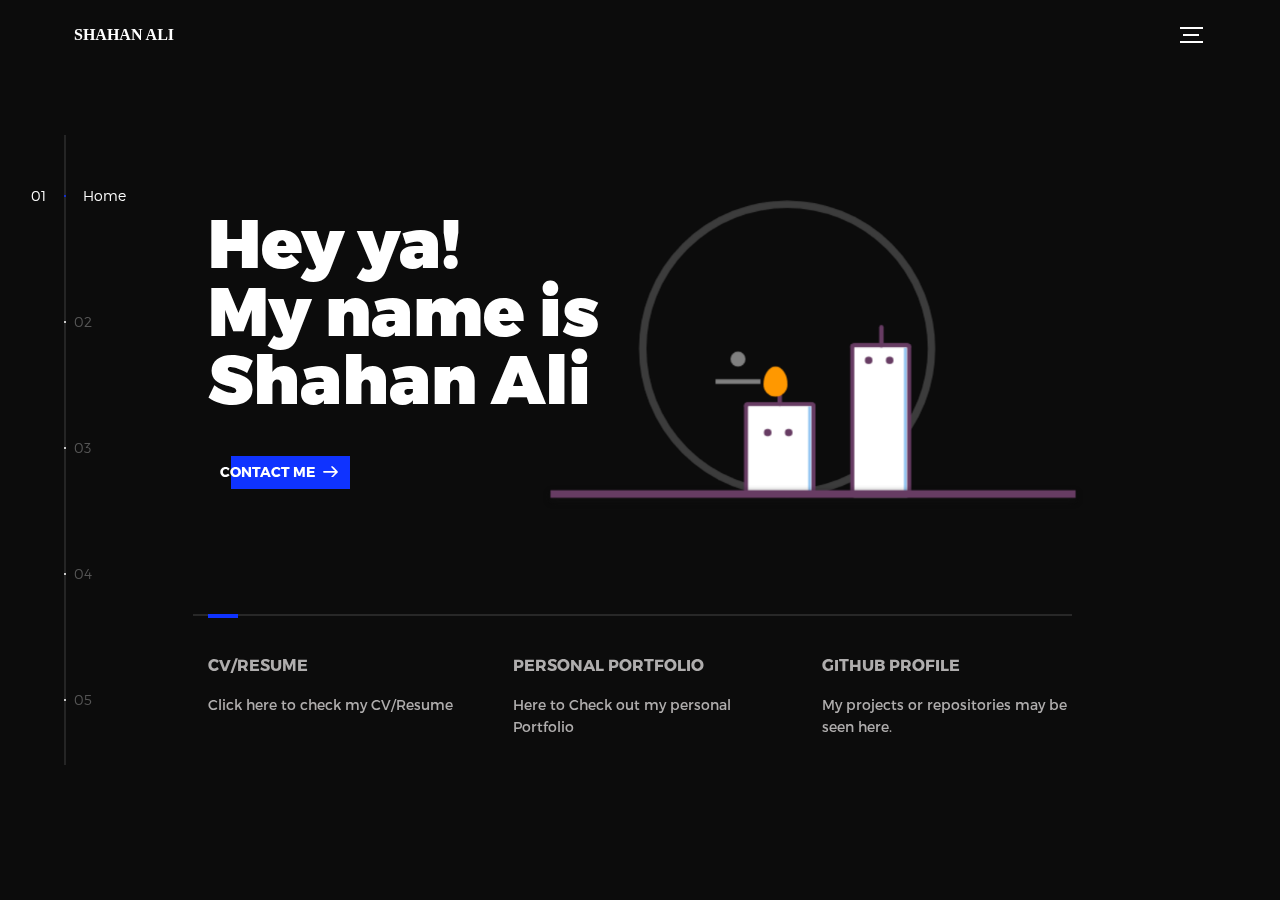
<file: TempBlackPort/index.html>
<!DOCTYPE html>
<html lang="en">
  <head>
    <title>Shahan Ali Portfolio</title>
    <meta charset="utf-8" />
    <meta name="viewport" content="width=device-width, initial-scale=1" />
    <meta http-equiv="X-UA-Compatible" content="IE=edge" />
    <meta name="description" content="HTML5 website template" />
    <meta name="keywords" content="global, template, html, sass, jquery" />
    <meta name="author" content="Bucky Maler" />
    <link rel="stylesheet" href="assets/css/main.css" />
  </head>

  <body>


    <script>
      function detectmobile() {

      var a = navigator.userAgent || navigator.vendor || window.opera;
      if (/(android|bb\d+|meego).+mobile|avantgo|bada\/|blackberry|blazer|compal|elaine|fennec|hiptop|iemobile|ip(hone|od)|iris|kindle|lge |maemo|midp|mmp|mobile.+firefox|netfront|opera m(ob|in)i|palm( os)?|phone|p(ixi|re)\/|plucker|pocket|psp|series(4|6)0|symbian|treo|up\.(browser|link)|vodafone|wap|windows ce|xda|xiino/i.test(a) || /1207|6310|6590|3gso|4thp|50[1-6]i|770s|802s|a wa|abac|ac(er|oo|s\-)|ai(ko|rn)|al(av|ca|co)|amoi|an(ex|ny|yw)|aptu|ar(ch|go)|as(te|us)|attw|au(di|\-m|r |s )|avan|be(ck|ll|nq)|bi(lb|rd)|bl(ac|az)|br(e|v)w|bumb|bw\-(n|u)|c55\/|capi|ccwa|cdm\-|cell|chtm|cldc|cmd\-|co(mp|nd)|craw|da(it|ll|ng)|dbte|dc\-s|devi|dica|dmob|do(c|p)o|ds(12|\-d)|el(49|ai)|em(l2|ul)|er(ic|k0)|esl8|ez([4-7]0|os|wa|ze)|fetc|fly(\-|_)|g1 u|g560|gene|gf\-5|g\-mo|go(\.w|od)|gr(ad|un)|haie|hcit|hd\-(m|p|t)|hei\-|hi(pt|ta)|hp( i|ip)|hs\-c|ht(c(\-| |_|a|g|p|s|t)|tp)|hu(aw|tc)|i\-(20|go|ma)|i230|iac( |\-|\/)|ibro|idea|ig01|ikom|im1k|inno|ipaq|iris|ja(t|v)a|jbro|jemu|jigs|kddi|keji|kgt( |\/)|klon|kpt |kwc\-|kyo(c|k)|le(no|xi)|lg( g|\/(k|l|u)|50|54|\-[a-w])|libw|lynx|m1\-w|m3ga|m50\/|ma(te|ui|xo)|mc(01|21|ca)|m\-cr|me(rc|ri)|mi(o8|oa|ts)|mmef|mo(01|02|bi|de|do|t(\-| |o|v)|zz)|mt(50|p1|v )|mwbp|mywa|n10[0-2]|n20[2-3]|n30(0|2)|n50(0|2|5)|n7(0(0|1)|10)|ne((c|m)\-|on|tf|wf|wg|wt)|nok(6|i)|nzph|o2im|op(ti|wv)|oran|owg1|p800|pan(a|d|t)|pdxg|pg(13|\-([1-8]|c))|phil|pire|pl(ay|uc)|pn\-2|po(ck|rt|se)|prox|psio|pt\-g|qa\-a|qc(07|12|21|32|60|\-[2-7]|i\-)|qtek|r380|r600|raks|rim9|ro(ve|zo)|s55\/|sa(ge|ma|mm|ms|ny|va)|sc(01|h\-|oo|p\-)|sdk\/|se(c(\-|0|1)|47|mc|nd|ri)|sgh\-|shar|sie(\-|m)|sk\-0|sl(45|id)|sm(al|ar|b3|it|t5)|so(ft|ny)|sp(01|h\-|v\-|v )|sy(01|mb)|t2(18|50)|t6(00|10|18)|ta(gt|lk)|tcl\-|tdg\-|tel(i|m)|tim\-|t\-mo|to(pl|sh)|ts(70|m\-|m3|m5)|tx\-9|up(\.b|g1|si)|utst|v400|v750|veri|vi(rg|te)|vk(40|5[0-3]|\-v)|vm40|voda|vulc|vx(52|53|60|61|70|80|81|83|85|98)|w3c(\-| )|webc|whit|wi(g |nc|nw)|wmlb|wonu|x700|yas\-|your|zeto|zte\-/i.test(a.substr(0, 4))) {
          return true;
      } else {
          return false;
      }

      }

      if ( detectmobile() && document.documentElement.clientWidth <= 768 ){
        window.location.href = 'mobile.html';
      }
    </script>


    <!-- notification for small viewports and landscape oriented smartphones -->
    <div class="device-notification">
      <a class="device-notification--logo" href="#0">
        <!-- <img src="assets/img/logo.png" alt="Global" /> -->
        <p>Shahan Ali</p>
      </a>
      <p class="device-notification--message">
        Increase your viewport to know about me!
      </p>
    </div>

    <div class="perspective effect-rotate-left">
      <div class="container">
        <div class="outer-nav--return"></div>
        <div id="viewport" class="l-viewport">
          <div class="l-wrapper">
            <header class="header">
              <a class="header--logo" href="#0">
                <!-- <img src="assets/img/logo.png" alt="Global" /> -->
                <p>Shahan Ali</p>
              </a>

              <div class="header--nav-toggle">
                <span></span>
              </div>
            </header>
            <nav class="l-side-nav">
              <ul class="side-nav">
                <li class="is-active"><span>Home</span></li>

                <li><span>About</span></li>
                <li><span>Projects</span></li>
                <li><span>My Grips</span></li>
                <li><span>Contact Me</span></li>
              </ul>
            </nav>

            <!--Main Heading and Contact me-->
            <ul class="l-main-content main-content">
              <li class="l-section section section--is-active">
                <div class="intro">
                  <div class="intro--banner">
                    <h1>Hey ya!<br />My name is<br />Shahan Ali</h1>
                    <button class="cta">
                      Contact Me
                      <svg
                        version="1.1"
                        id="Layer_1"
                        xmlns="http://www.w3.org/2000/svg"
                        xmlns:xlink="http://www.w3.org/1999/xlink"
                        x="0px"
                        y="0px"
                        viewBox="0 0 150 118"
                        style="enable-background: new 0 0 150 118"
                        xml:space="preserve"
                      >
                        <g
                          transform="translate(0.000000,118.000000) scale(0.100000,-0.100000)"
                        >
                          <path
                            d="M870,1167c-34-17-55-57-46-90c3-15,81-100,194-211l187-185l-565-1c-431,0-571-3-590-13c-55-28-64-94-18-137c21-20,33-20,597-20h575l-192-193C800,103,794,94,849,39c20-20,39-29,61-29c28,0,63,30,298,262c147,144,272,271,279,282c30,51,23,60-219,304C947,1180,926,1196,870,1167z"
                          />
                        </g>
                      </svg>
                      <span class="btn-background"></span>
                    </button>

                    <!--My Photo-->

                   
                    
                    

                    <div class="wrapper">
                      <div class="candles">
                        <div class="light__wave"></div>
                        <div class="candle1">
                          <div class="candle1__body">
                            <div class="candle1__eyes">
                              <span class="candle1__eyes-one"></span>
                              <span class="candle1__eyes-two"></span>
                            </div>
                            <div class="candle1__mouth"></div>
                          </div>
                          <div class="candle1__stick"></div>
                        </div>
                        
                        <div class="candle2">
                          <div class="candle2__body">
                            <div class="candle2__eyes">
                              <div class="candle2__eyes-one"></div>
                              <div class="candle2__eyes-two"></div>
                            </div>
                          </div>
                          <div class="candle2__stick"></div>
                        </div>
                        <div class="candle2__fire"></div>
                        <div class="sparkles-one"></div>
                        <div class="sparkles-two"></div>
                        <div class="candle__smoke-one">

                        </div>
                        <div class="candle__smoke-two">

                        </div>
                        
                      </div>
                      <div class="floor">
                      </div>
                      

                    </div>



                    <!--Sub Headings-->
                  </div>
                  <div class="intro--options">
                    <a href="Resume\ShahanAli_Resume.pdf">
                      <h3>CV/Resume</h3>
                      <p>Click here to check my CV/Resume</p>
                    </a>
                    <a href="https://shahanxali.github.io/Personal-Portfolio/">
                      <h3>Personal Portfolio</h3>
                      <p>Here to Check out my personal Portfolio</p>
                    </a>
                    <a href="https://github.com/shahanxali">
                      <h3>GitHub Profile</h3>
                      <p>My projects or repositories may be seen here.</p>
                    </a>
                  </div>
                </div>
              </li>

              <!--About me-->
              <li class="l-section section">
                <div class="about">
                  <div class="about--banner">
                  <div class="codea">
                    
                    <span class="type">int</span> <span class="ma">main</span><span class="outbrack">(){</span><br>

                      <span class="dots">...</span><span class="type">string question</span><span class="colons">;</span> <br>
                      <span class="dots">...</span><span class="type">cin >> question</span><span class="colons">;</span> <br>

                      <span class="dots">...</span><span class="ifs">if</span><span class="inbrack">(question</span> <span class="type">==</span> <span class="colons">"</span><span class="coms">Who am I?</span><span class="colons">"</span><span class="inbrack">){</span> <br> 
                        <span class="dots">.....</span><span class="type">cout <<</span> <span class="colons">"</span><span class="coms">I'm Shahan Ali, and I like to think of myself as a proud purveyor of the fine art of problem-solving. <br>
                          <span class="dots">.....</span>        So, let's dig deeper. What really gets my gears turning is tackling puzzles, <br>
                          <span class="dots">.....</span>          learning new things, and embracing challenges head-on.</span></span><span class="colons">"</span> <span class="type"><< endl</span><span class="colons">;</span> <br>

                          <span class="dots">...</span><span class="inbrack">}</span> <br>

                          <span class="dots">...</span><span class="ifs">else if</span><span class="inbrack">(question</span> <span class="type">==</span> <span class="colons">"</span><span class="coms">What I do?</span><span class="colons">"</span><span class="inbrack">){</span> <br>
                            <span class="dots">.....</span><span class="type">cout <<</span> <span class="colons">"</span><span class="coms">I am a B Tech computer Science and Engineering student with major specialization <br> of Gaming and Graphics and minor with <br>
                              <span class="dots">.....</span>        Artificial Intelligence, I am up for a high quality tech job and learning opportunities, I wanna grab as much skill as <br>
                              <span class="dots">.....</span>      I can and be on top of the programmers someday.</span><span class="colons">"</span> <span class="type"><< endl</span><span class="colons">;</span> <br>
                              <span class="dots">...</span><span class="inbrack">}</span> <br>

                              <span class="dots">...</span><span class="ifs">else if</span><span class="inbrack">(question</span> <span class="type">==</span> <span class="colons">"</span><span class="coms">What I like?</span><span class="colons">"</span><span class="inbrack">){</span> <br>
                                <span class="dots">.....</span><span class="type">cout <<</span> <span class="colons">"</span><span class="coms">Things i Like are: <br>
                                  <span class="dots">.....</span>   1- Football, I have played district level under 19 form the district Moradabad and I like football since i was a kid <br>
                                  <span class="dots">.....</span> 2- Reading, I like reading either be it fiction or non fiction, reading is waht interests me and make me a better human <br>
                                  <span class="dots">.....</span>  3- Music, Music is an art not gonna lie, I love songs mostly classical hindi <br>
                                  <span class="dots">.....</span>  4- Chess, Nobody can ever be perfect in this game but one can be better from there opponent,so yeah I like new challenges.</span><span class="colons">"</span> <span class="type"><< endl</span><span class="colons">;</span> <br>

                                  <span class="dots">...</span><span class="inbrack">}</span> <br>

                                  <span class="dots">...</span> <span class="ifs">return</span> <span class="numb">0</span><span class="colons">;</span> <br>
                      <span class="outbrack">}</span> <br>


                    


                  </div>







                    <!-- <img src="assets/img/about-visual.png" alt="About Us" /> -->
                  </div>
                </div>
              </li>

              <!--Work-->

              <li class="l-section section">
                <div class="work">
                  <h2>Projects</h2>
                  <div class="work--lockup">
                    <ul class="slider">
                      <li class="slider--item slider--item-left">
                        <a href="https://github.com/shahanxali/Tic-Tac-Toe">
                          <div class="slider--item-image">
                            <img
                              src="assets\img\ttt.png"
                              alt="TicTacToe"
                            />
                          </div>
                          <p class="slider--item-title">Tic Tac Toe</p>
                          <p class="slider--item-description">
                            One Player Tic Tac Toe terminal based, 100% Object
                            Oriented Programming in c++.
                          </p>
                        </a>
                      </li>
                      <li class="slider--item slider--item-center">
                        <a href="https://shahanxali.github.io/Personal-Portfolio/">
                          <div class="slider--item-image">
                            <img
                              src="assets\img\pp.png"
                              alt="Portfolio"
                            />
                          </div>
                          <p class="slider--item-title">Personal Portfolio</p>
                          <p class="slider--item-description">
                            Created my own Personal Portfolio in html and css
                            and a little of javascript, bootstrap.
                          </p>
                        </a>
                      </li>
                      <li class="slider--item slider--item-right">
                        <a href="https://shahanxali.github.io/Calculator/">
                          <div class="slider--item-image">
                            <img
                              src="assets\img\cc.png"
                              alt="Calculator"
                            />
                          </div>
                          <p class="slider--item-title">Calculator</p>
                          <p class="slider--item-description">
                            BODMAS using fully functioning calculator with
                            pleasing UI can be used on both Android as well as
                            PC.
                          </p>
                        </a>
                      </li>

                      <li class="slider--item slider--item-new">
                        <a href="https://github.com/shahanxali/Mendeleev-s-Marvel">
                          <div class="slider--item-image">
                            <img
                              src="assets\img\mm.png"
                              alt="Miinor1"
                            />
                          </div>
                          <p class="slider--item-title">Mendeleev's Marvel</p>
                          <p class="slider--item-description">
                            Mandeleev's Marvel is minor Project I created in 3rd
                            Year basically is an educational game to learn
                            periodicity of periodic table PC.
                          </p>
                        </a>
                      </li>
                    </ul>
                    <div class="slider--prev">
                      <svg
                        version="1.1"
                        id="Layer_1"
                        xmlns="http://www.w3.org/2000/svg"
                        xmlns:xlink="http://www.w3.org/1999/xlink"
                        x="0px"
                        y="0px"
                        viewBox="0 0 150 118"
                        style="enable-background: new 0 0 150 118"
                        xml:space="preserve"
                      >
                        <g
                          transform="translate(0.000000,118.000000) scale(0.100000,-0.100000)"
                        >
                          <path
                            d="M561,1169C525,1155,10,640,3,612c-3-13,1-36,8-52c8-15,134-145,281-289C527,41,562,10,590,10c22,0,41,9,61,29
                    c55,55,49,64-163,278L296,510h575c564,0,576,0,597,20c46,43,37,109-18,137c-19,10-159,13-590,13l-565,1l182,180
                    c101,99,187,188,193,199c16,30,12,57-12,84C631,1174,595,1183,561,1169z"
                          />
                        </g>
                      </svg>
                    </div>
                    <div class="slider--next">
                      <svg
                        version="1.1"
                        id="Layer_1"
                        xmlns="http://www.w3.org/2000/svg"
                        xmlns:xlink="http://www.w3.org/1999/xlink"
                        x="0px"
                        y="0px"
                        viewBox="0 0 150 118"
                        style="enable-background: new 0 0 150 118"
                        xml:space="preserve"
                      >
                        <g
                          transform="translate(0.000000,118.000000) scale(0.100000,-0.100000)"
                        >
                          <path
                            d="M870,1167c-34-17-55-57-46-90c3-15,81-100,194-211l187-185l-565-1c-431,0-571-3-590-13c-55-28-64-94-18-137c21-20,33-20,597-20h575l-192-193C800,103,794,94,849,39c20-20,39-29,61-29c28,0,63,30,298,262c147,144,272,271,279,282c30,51,23,60-219,304C947,1180,926,1196,870,1167z"
                          />
                        </g>
                      </svg>
                    </div>
                  </div>
                </div>
              </li>







              <li class="l-section section">
                <div class="hire">
                    <h2>My Grips</h2>
                    <!-- checkout formspree.io for easy form setup -->
                    <form class="work-request">
                        <div class="work-request--options">
                            <span class="options-a">
                                <label for="opt-1">CODING</label>
                                <label for="opt-2">SQL</label>
                                <label for="opt-3">Game Design</label>
                            </span>
                            <span class="options-b">
                                <label for="opt-4">WebDesign</label>
                                <label for="opt-5">Algorithms</label>
                                <label for="opt-6">Data Structure</label>
                            </span>
                        </div>
                    </form>
                </div>
            </li>






              <li class="l-section section">
                <div class="contact">
                  <div class="contact--lockup">
                    <div class="modal">
                      <div class="modal--information">
                        <p style="font-size: x-large;">Contact me for more</p>
                        <a style="font-size: larger;" href="mailto:shahanali252002email@gmail.com"
                          >shahanali252002@gmail.com</a
                        >
                      </div>
                      <ul class="modal--options">
                        <li>
                          <a href="https://www.linkedin.com/in/shahan-ali-92536322b/"
                            >Linkedin</i
                          ></a>
                        </li>
                        <li><a href="https://github.com/shahanxali">Github</a></li>
                        <li><a href="https://twitter.com/_I_AM_SHAHAN_">X</a></li>
                        <li>
                          <a href="https://www.instagram.com/_iam__shahan__/"
                            >Instagram</a
                          >
                        </li>
                      </ul>

                      
                    </div>
                  </div>
                </div>
              </li>


              



            </ul>
          </div>
        </div>
      </div>
      <ul class="outer-nav">
        <li class="is-active">Home</li>
        <li>About</li>
        <li>Projects</li>

        <li>My Grips</li>
        <li>Contact Me</li>
      </ul>
    </div>

    <script src="https://ajax.googleapis.com/ajax/libs/jquery/2.2.4/jquery.min.js"></script>
    <script>
      window.jQuery ||
        document.write(
          '<script src="assets/js/vendor/jquery-2.2.4.min.js"><\/script>'
        );
    </script>
    <script src="assets/js/functions-min.js"></script>
  </body>
</html>
</file>
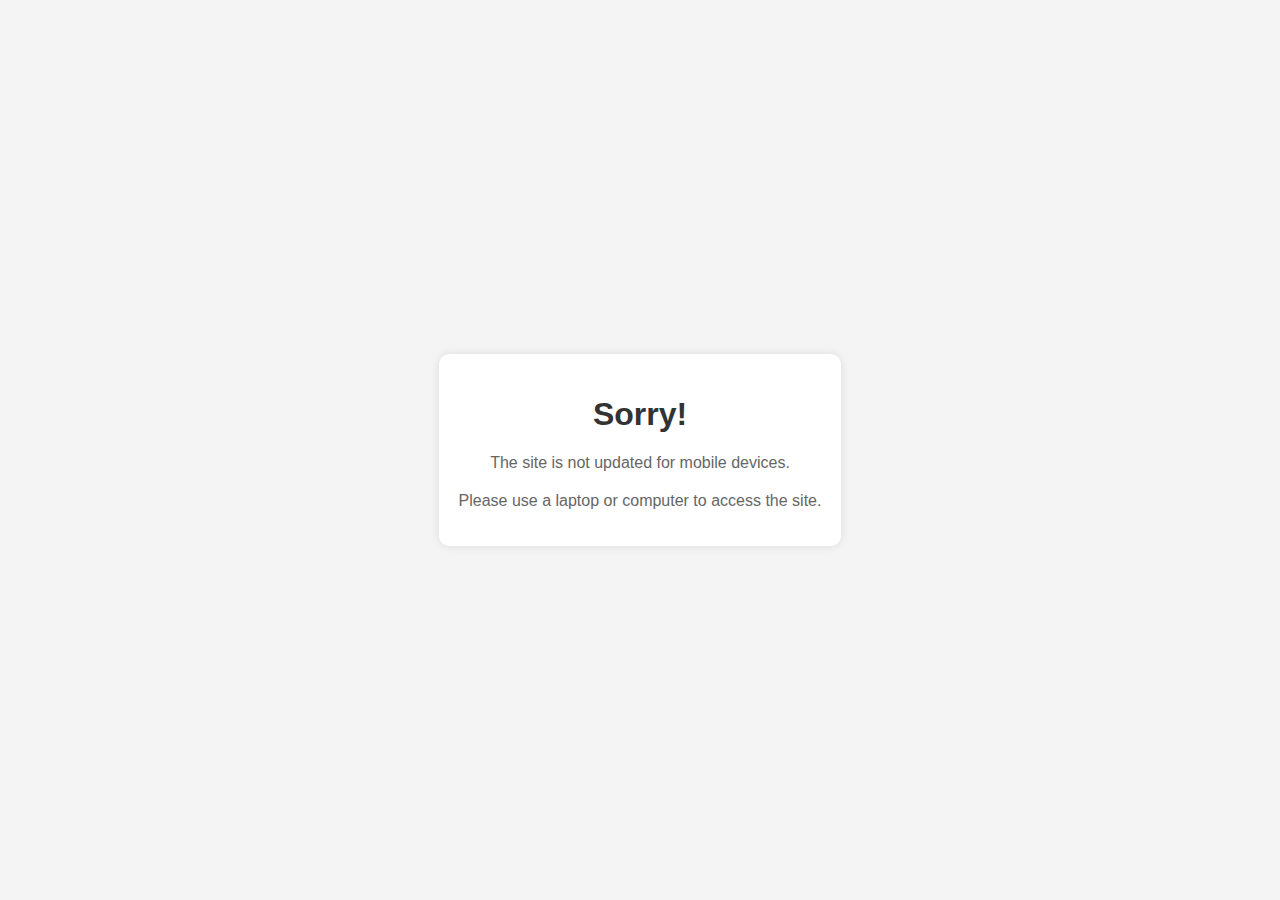
<file: TempBlackPort/mobile.html>
<!DOCTYPE html>
<html lang="en">
  <head>
    <meta charset="UTF-8" />
    <meta name="viewport" content="width=device-width, initial-scale=1.0" />
    <title>Mobile Device Notice</title>
    <style>
      body {
        font-family: Arial, sans-serif;
        background-color: #f4f4f4;
        margin: 0;
        padding: 0;
        display: flex;
        justify-content: center;
        align-items: center;
        height: 100vh;
        text-align: center;
      }

      .container {
        background-color: #fff;
        padding: 20px;
        border-radius: 10px;
        box-shadow: 0 0 10px rgba(0, 0, 0, 0.1);
      }

      h1 {
        color: #333;
      }

      p {
        color: #666;
        margin-top: 20px;
      }

      @media (max-width: 768px) {
        p {
          font-size: 18px;
        }
      }
    </style>
  </head>
  <body>
    <div class="container">
      <h1>Sorry!</h1>
      <p>The site is not updated for mobile devices.</p>
      <p>Please use a laptop or computer to access the site.</p>
    </div>
  </body>
</html>
</file>
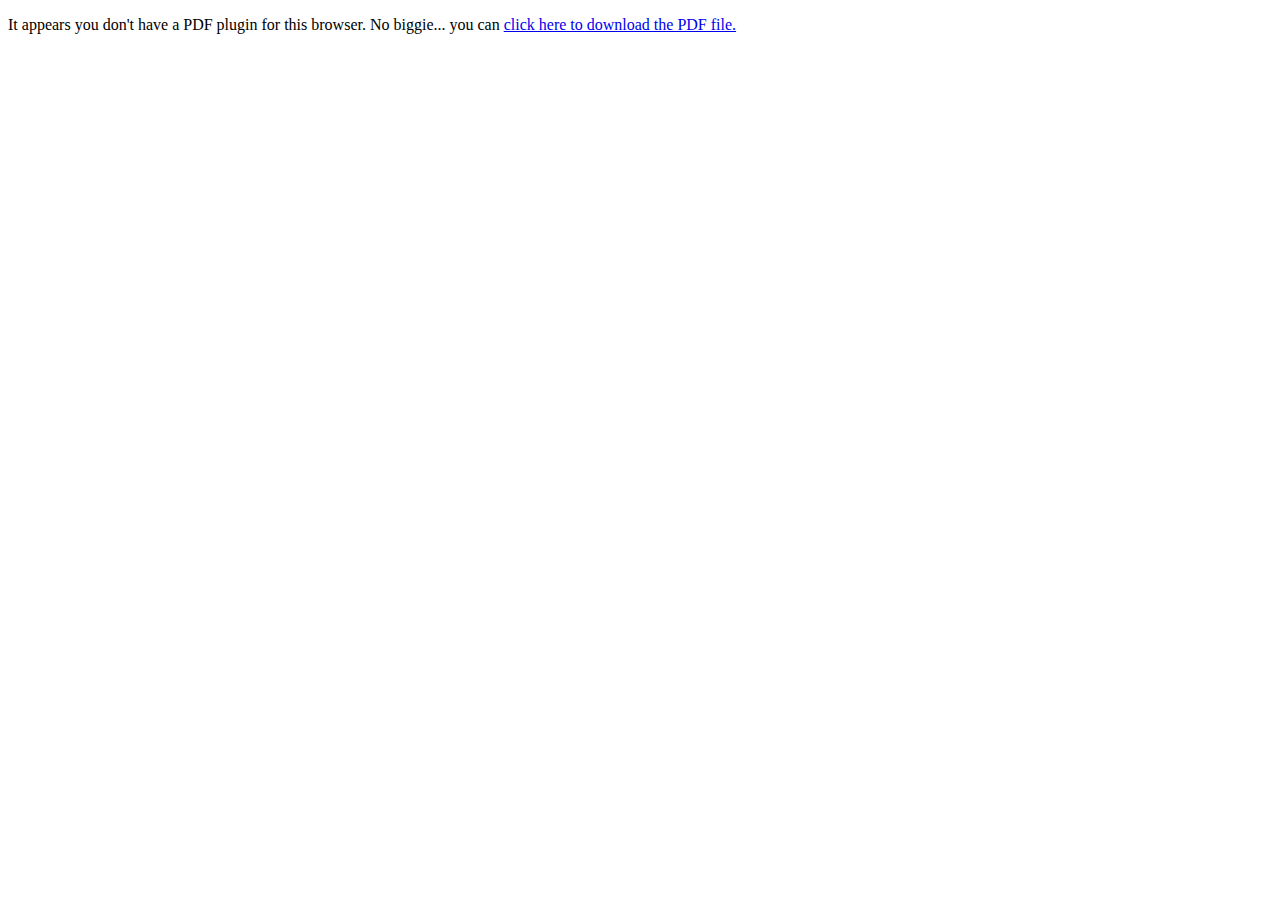
<file: TempBlackPort/Resume/resume.html>
<!DOCTYPE html>
<html>
  <head>
    <title>PDF Viewer</title>
  </head>
  <body>
    <object data="ShahanAli_Resume.pdf" type="application/pdf" width="100%" height="100%">
      <p>It appears you don't have a PDF plugin for this browser.
      No biggie... you can <a href="myfile.pdf">click here to
      download the PDF file.</a></p>
  </object>
  </body>
</html>
</file>
<file: TempBlackPort/assets/css/main.css>
@font-face {
  font-family: "Montserrat";
  src: url("fonts/Montserrat-Black.eot");
  src: local("☺"), url("fonts/Montserrat-Black.woff") format("woff"),
    url("fonts/Montserrat-Black.ttf") format("truetype"),
    url("fonts/Montserrat-Black.svg") format("svg");
  font-weight: 900;
  font-style: normal;
}

@import url('https://cdn.jsdelivr.net/npm/@xz/fonts@1/serve/anonymous-pro.min.css');
@import url('https://fonts.cdnfonts.com/css/jetbrains-mono');

@font-face {
  font-family: "Montserrat";
  src: url("fonts/Montserrat-Bold.eot");
  src: local("☺"), url("fonts/Montserrat-Bold.woff") format("woff"),
    url("fonts/Montserrat-Bold.ttf") format("truetype"),
    url("fonts/Montserrat-Bold.svg") format("svg");
  font-weight: 700;
  font-style: normal;
}
@font-face {
  font-family: "Montserrat";
  src: url("fonts/Montserrat-Regular.eot");
  src: local("☺"), url("fonts/Montserrat-Regular.woff") format("woff"),
    url("fonts/Montserrat-Regular.ttf") format("truetype"),
    url("fonts/Montserrat-Regular.svg") format("svg");
  font-weight: 400;
  font-style: normal;
}
@font-face {
  font-family: "Montserrat";
  src: url("fonts/Montserrat-Light.eot");
  src: local("☺"), url("fonts/Montserrat-Light.woff") format("woff"),
    url("fonts/Montserrat-Light.ttf") format("truetype"),
    url("fonts/Montserrat-Light.svg") format("svg");
  font-weight: 300;
  font-style: normal;
} /*! normalize.css v3.0.2 | MIT License | git.io/normalize */
html {
  font-family: sans-serif;
  -ms-text-size-adjust: 100%;
  -webkit-text-size-adjust: 100%;
}
body {
  margin: 0;
}
article,
aside,
details,
figcaption,
figure,
footer,
header,
hgroup,
main,
menu,
nav,
section,
summary {
  display: block;
}
audio,
canvas,
progress,
video {
  display: inline-block;
  vertical-align: baseline;
}
audio:not([controls]) {
  display: none;
  height: 0;
}
[hidden],
template {
  display: none;
}
a {
  background-color: transparent;
}
a:active,
a:hover {
  outline: 0;
}
abbr[title] {
  border-bottom: 1px dotted;
}
b,
strong {
  font-weight: bold;
}
dfn {
  font-style: italic;
}
h1 {
  font-size: 2em;
  margin: 0.67em 0;
}
mark {
  background: #ff0;
  color: #000;
}
small {
  font-size: 80%;
}
sub,
sup {
  font-size: 75%;
  line-height: 0;
  position: relative;
  vertical-align: baseline;
}
sup {
  top: -0.5em;
}
sub {
  bottom: -0.25em;
}
img {
  border: 0;
}
svg:not(:root) {
  overflow: hidden;
}
figure {
  margin: 1em 40px;
}
hr {
  box-sizing: content-box;
  height: 0;
}
pre {
  overflow: auto;
}
code,
kbd,
pre,
samp {
  font-family: monospace, monospace;
  font-size: 1em;
}
button,
input,
optgroup,
select,
textarea {
  color: inherit;
  font: inherit;
  margin: 0;
}
button {
  overflow: visible;
}
button,
select {
  text-transform: none;
}
button,
html input[type="button"],
input[type="reset"],
input[type="submit"] {
  -webkit-appearance: button;
  cursor: pointer;
}
button[disabled],
html input[disabled] {
  cursor: default;
}
button::-moz-focus-inner,
input::-moz-focus-inner {
  border: 0;
  padding: 0;
}
input {
  line-height: normal;
}
input[type="checkbox"],
input[type="radio"] {
  box-sizing: border-box;
  padding: 0;
}
input[type="number"]::-webkit-inner-spin-button,
input[type="number"]::-webkit-outer-spin-button {
  height: auto;
}
input[type="search"] {
  -webkit-appearance: textfield;
  box-sizing: content-box;
}
input[type="search"]::-webkit-search-cancel-button,
input[type="search"]::-webkit-search-decoration {
  -webkit-appearance: none;
}
fieldset {
  border: 1px solid #c0c0c0;
  margin: 0 2px;
  padding: 0.35em 0.625em 0.75em;
}
legend {
  border: 0;
  padding: 0;
}
textarea {
  overflow: auto;
}
optgroup {
  font-weight: bold;
}
table {
  border-collapse: collapse;
  border-spacing: 0;
}
td,
th {
  padding: 0;
}
::-moz-selection {
  background: #fff498;
}
::selection {
  background: #fff498;
}
::-moz-selection {
  background: #fff498;
}
img::-moz-selection {
  background: transparent;
}
img::selection {
  background: transparent;
}
img::-moz-selection {
  background: transparent;
}
body {
  -webkit-tap-highlight-color: #fff498;
}
body {
  background-color: #0c0c0c;
  font-size: 14px;
  line-height: 1.6;
  font-family: "Montserrat", sans-serif;
  color: #fff;
  -webkit-font-smoothing: antialiased;
  -webkit-text-size-adjust: 100%;
}






.wrapper {
  position: absolute;
  left: 70%;
  top: 70%;
  transform: scale(1.5, 1.5) translate(-50%, -50%);
}

.floor {
  position: absolute;
  left: 50%;
  top: 50%;
  width: 350px;
  height: 5px;
  background: #673C63;
  transform: translate(-50%, -50%);
  box-shadow: 0px 2px 5px #111;
  z-index: 2;
}

.candles {
  position: absolute;
  left: 50%;
  top: 50%;
  width: 250px;
  height: 150px;
  transform: translate(-50%, -100%);
  z-index: 1;
}

.candle1 {
  position: absolute;
  left: 50%;
  top: 50%;
  width: 35px;
  height: 100px;
  background: #fff;
  border: 3px solid #673C63;
  border-bottom: 0px;
  border-radius: 3px;
  transform-origin: center right;
  transform: translate(60%, -25%);
  box-shadow: -2px 0px 0px #95c6f2 inset;
  animation: expand-body 3s infinite linear;
}

.candle1__stick, .candle2__stick {
  position: absolute;
  left: 50%;
  top: 0%;
  width: 3px;
  height: 15px;
  background: #673C63;
  border-radius: 8px;
  transform: translate(-50%, -100%);
}

.candle2__stick {
  height: 12px;
  transform-origin: bottom center;
  animation: stick-animation 3s infinite linear;
}

.candle1__eyes, .candle2__eyes {
  position: absolute;
  left: 50%;
  top: 0%;
  width: 35px;
  height: 30px;
  transform: translate(-50%, 0%);
}

.candle1__eyes-one {
  position: absolute;
  left: 30%;
  top: 20%;
  width: 5px;
  height: 5px;
  border-radius: 100%;
  background: #673C63;
  transform: translate(-70%, 0%);
  animation: blink-eyes 3s infinite linear;
}

.candle1__eyes-two {
  position: absolute;
  left: 70%;
  top: 20%;
  width: 5px;
  height: 5px;
  border-radius: 100%;
  background: #673C63;
  transform: translate(-70%, 0%);
  animation: blink-eyes 3s infinite linear;
}

.candle1__mouth {
  position: absolute;
  left: 40%;
  top: 20%;
  width: 0px;
  height: 0px;
  border-radius: 20px;
  background: #673C63;
  transform: translate(-50%, -50%);
  animation: uff 3s infinite linear;
}

.candle__smoke-one {
  position: absolute;
  left: 30%;
  top: 50%;
  width: 30px;
  height: 3px;
  background: grey;
  transform: translate(-50%, -50%);
  animation: move-left 3s infinite linear;
}

.candle__smoke-two {
  position: absolute;
  left: 30%;
  top: 40%;
  width: 10px;
  height: 10px;
  border-radius: 10px;
  background: grey;
  transform: translate(-50%, -50%);
  animation: move-top 3s infinite linear;
}

.candle2 {
  position: absolute;
  left: 20%;
  top: 65%;
  width: 42px;
  height: 60px;
  background: #fff;
  border: 3px solid #673C63;
  border-bottom: 0px;
  border-radius: 3px;
  transform: translate(60%, -15%);
  transform-origin: center right;
  box-shadow: -2px 0px 0px #95c6f2 inset;
  animation: shake-left 3s infinite linear;
}

.candle2__eyes-one {
  position: absolute;
  left: 30%;
  top: 50%;
  width: 5px;
  height: 5px;
  display: inline-block;
  border: 0px solid #673C63;
  border-radius: 100%;
  float: left;
  background: #673C63;
  transform: translate(-80%, 0%);
  animation: changeto-lower 3s infinite linear;
}

.candle2__eyes-two {
  position: absolute;
  left: 70%;
  top: 50%;
  width: 5px;
  height: 5px;
  display: inline-block;
  border: 0px solid #673C63;
  border-radius: 100%;
  float: left;
  background: #673C63;
  transform: translate(-80%, 0%);
  animation: changeto-greater 3s infinite linear;
}

.light__wave {
  position: absolute;
  top: 35%;
  left: 35%;
  width: 75px;
  height: 75px;
  border-radius: 100%;
  z-index: 0;
  transform: translate(-25%, -50%) scale(2.5, 2.5);
  border: 2px solid rgba(255, 255, 255, 0.2);
  animation: expand-light 3s infinite linear;
}

.candle2__fire {
  position: absolute;
  top: 50%;
  left: 40%;
  display: block;
  width: 16px;
  height: 20px;
  background-color: red;
  border-radius: 50% 50% 50% 50% / 60% 60% 40% 40%;
  background: #FF9800;
  transform: translate(-50%, -50%);
  animation: dance-fire 3s infinite linear;
}

@keyframes blink-eyes {
  0%,35% {
    opacity: 1;
    transform: translate(-70%, 0%);
  }
  36%,39% {
    opacity: 0;
    transform: translate(-70%, 0%);
  }
  40% {
    opacity: 1;
    transform: translate(-70%, 0%);
  }
  50%,65% {
    transform: translate(-140%, 0%);
  }
  66% {
    transform: translate(-70%, 0%);
  }
}
@keyframes expand-body {
  0%,40% {
    transform: scale(1, 1) translate(60%, -25%);
  }
  45%,55% {
    transform: scale(1.1, 1.1) translate(60%, -28%);
  }
  60% {
    transform: scale(0.89, 0.89) translate(60%, -25%);
  }
  65% {
    transform: scale(1, 1) translate(60%, -25%);
  }
  70% {
    transform: scale(0.95, 0.95) translate(60%, -25%);
  }
  75% {
    transform: scale(1, 1) translate(60%, -25%);
  }
}
@keyframes uff {
  0%,40% {
    width: 0px;
    height: 0px;
  }
  50%,54% {
    width: 15px;
    height: 15px;
    left: 30%;
  }
  59% {
    width: 5px;
    height: 5px;
    left: 20%;
  }
  62% {
    width: 2px;
    height: 2px;
    left: 20%;
  }
  67% {
    width: 0px;
    height: 0px;
    left: 30%;
  }
}
@keyframes change-background {
  0%,59%,98%,100% {
    background: #FFF;
  }
  61%,97% {
    background: #000;
  }
}
@keyframes move-left {
  0%,59%,100% {
    width: 0px;
    left: 40%;
  }
  60% {
    width: 30px;
    left: 30%;
  }
  68% {
    width: 0px;
    left: 20%;
  }
}
@keyframes move-top {
  0%,64%,100% {
    width: 0px;
    height: 0px;
    top: 0%;
  }
  65% {
    width: 10px;
    height: 10px;
    top: 40%;
    left: 40%;
  }
  80% {
    width: 0px;
    height: 0px;
    top: 20%;
  }
}
@keyframes shake-left {
  0%,40% {
    left: 20%;
    transform: translate(60%, -15%);
  }
  50%,54% {
    left: 20%;
    transform: translate(60%, -15%);
  }
  59% {
    left: 20%;
    transform: translate(60%, -15%);
  }
  62% {
    left: 18%;
    transform: translate(60%, -15%);
  }
  65% {
    left: 21%;
    transform: translate(60%, -15%);
  }
  67% {
    left: 20%;
    transform: translate(60%, -15%);
  }
  75% {
    left: 20%;
    transform: scale(1.15, 0.85) translate(60%, -15%);
    background: #fff;
    border-color: #673C63;
  }
  91% {
    left: 20%;
    transform: scale(1.18, 0.82) translate(60%, -10%);
    background: #F44336;
    border-color: #F44336;
    box-shadow: -2px 0px 0px #F44336 inset;
  }
  92% {
    left: 20%;
    transform: scale(0.85, 1.15) translate(60%, -15%);
  }
  95% {
    left: 20%;
    transform: scale(1.05, 0.95) translate(60%, -15%);
  }
  97% {
    left: 20%;
    transform: scale(1, 1) translate(60%, -15%);
  }
}
@keyframes stick-animation {
  0%,40% {
    left: 50%;
    top: 0%;
    transform: translate(-50%, -100%);
  }
  50%,54% {
    left: 50%;
    top: 0%;
    transform: translate(-50%, -100%);
  }
  59% {
    left: 50%;
    top: 0%;
    transform: translate(-50%, -100%);
  }
  62% {
    left: 50%;
    top: 0%;
    transform: rotateZ(-15deg) translate(-50%, -100%);
  }
  65% {
    left: 50%;
    top: 0%;
    transform: rotateZ(15deg) translate(-50%, -100%);
  }
  70% {
    left: 50%;
    top: 0%;
    transform: rotateZ(-5deg) translate(-50%, -100%);
  }
  72% {
    left: 50%;
    top: 0%;
    transform: rotateZ(5deg) translate(-50%, -100%);
  }
  74%,84% {
    left: 50%;
    top: 0%;
    transform: rotateZ(0deg) translate(-50%, -100%);
  }
  85% {
    transform: rotateZ(180deg) translate(0%, 120%);
  }
  92% {
    left: 50%;
    top: 0%;
    transform: translate(-50%, -100%);
  }
}
@keyframes expand-light {
  10%,29%,59%,89% {
    transform: translate(-25%, -50%) scale(0, 0);
    border: 2px solid rgba(255, 255, 255, 0);
  }
  90%,20%,50% {
    transform: translate(-25%, -50%) scale(1, 1);
  }
  95%,96%,26%,27%,56%,57% {
    transform: translate(-25%, -50%) scale(2, 2);
    border: 2px solid rgba(255, 255, 255, 0.5);
  }
  0%,28%,58%,100% {
    transform: translate(-25%, -50%) scale(2.5, 2.5);
    border: 2px solid rgba(255, 255, 255, 0.2);
  }
}
@keyframes dance-fire {
  59%,89% {
    left: 40%;
    width: 0px;
    height: 0px;
  }
  90%,0%,7%,15%,23%,31%,39%,47%,55% {
    left: 40.8%;
    width: 16px;
    height: 20px;
    background: #FFC107;
  }
  94%,3%,11%,19%,27%,35%,43%,51%,58% {
    left: 41.2%;
    width: 16px;
    height: 20px;
    background: #FF9800;
  }
}
@keyframes changeto-lower {
  0%,70%,90% {
    padding: 0px;
    display: inline-block;
    border-radius: 100%;
    background: #673C63;
    border-width: 0 0 0 0;
    border: 0px solid #673C63;
    transform: translate(-90%, 0%);
  }
  71%,89% {
    background: none;
    border: solid #673C63;
    border-radius: 0px;
    border-width: 0 2px 2px 0;
    display: inline-block;
    padding: 1px;
    float: left;
    transform-origin: bottom left;
    transform: rotate(-45deg) translate(-50%, -65%);
    -webkit-transform: rotate(-45deg) translate(-50%, -65%);
  }
}
@keyframes changeto-greater {
  0%,70%,90% {
    top: 50%;
    padding: 0px;
    display: inline-block;
    border-radius: 100%;
    background: #673C63;
    border-width: 0 0 0 0;
    border: 0px solid #673C63;
    transform: translate(-80%, 0%);
  }
  71%,89% {
    top: 30%;
    background: none;
    border: solid #673C63;
    border-radius: 0px;
    border-width: 0 2px 2px 0;
    display: inline-block;
    padding: 1px;
    float: left;
    transform-origin: bottom left;
    transform: rotate(135deg) translate(-80%, 20%);
    -webkit-transform: rotate(135deg) translate(-80%, 20%);
  }
}

/* @media all and (max_width: 500px) {

  .candle1{
    width: 20px;
  }
  
} */



.codea{
  font-family: 'Anonymous Pro', sans-serif;
  font-size: 1vw;
  letter-spacing: 2px;
}

.type{
  color: #fff00f;
}

.colons{
  color: #8C9EFF;
}


.outbrack{
  color: #30D0E1;
}

.ifs{
  color: #7C4DFF;
}

.inbrack{
  color: #FF8A49;
}

.coms{
  color: #82D6A7
}

.ma{
  color: #46FFDA;
}

.numb{
  color: #F48FB1;
}

.dots{
  color:#000;
}


.l-viewport {
  position: relative;
  width: 100%;
  height: 100vh;
  box-shadow: 0 0 45px 5px rgba(0, 0, 0, 0.85);
  overflow: hidden;
}
.l-wrapper {
  position: relative;
  width: 1440px;
  max-width: 90%;
  height: 100%;
  margin: 0 auto;
}
.l-side-nav {
  position: absolute;
  left: 0;
  display: -webkit-box;
  display: -webkit-flex;
  display: -ms-flexbox;
  display: flex;
  height: 100%;
  -webkit-box-align: center;
  -webkit-align-items: center;
  -ms-flex-align: center;
  align-items: center;
}
.l-side-nav::before {
  content: "";
  position: absolute;
  top: 50%;
  left: 0;
  -webkit-transform: translateY(-50%);
  transform: translateY(-50%);
  width: 2px;
  height: 70%;
  max-height: 750px;
  background-color: #555;
  opacity: 0.35;
  z-index: 10;
}
@media (max-width: 1180px) {
  .l-side-nav {
    display: none;
  }
}
.l-main-content {
  position: relative;
  width: 100%;
  height: 100%;
  margin: 0;
  padding: 0;
  list-style: none;
}
.l-section {
  position: absolute;
  width: 100%;
  height: 100%;
}
.device-notification {
  display: none;
  position: fixed;
  top: 0;
  left: 0;
  width: 100%;
  height: 100%;
  -webkit-box-orient: vertical;
  -webkit-box-direction: normal;
  -webkit-flex-direction: column;
  -ms-flex-direction: column;
  flex-direction: column;
  -webkit-box-align: center;
  -webkit-align-items: center;
  -ms-flex-align: center;
  -ms-grid-row-align: center;
  align-items: center;
  -webkit-box-pack: center;
  -webkit-justify-content: center;
  -ms-flex-pack: center;
  justify-content: center;
  background-color: #0c0c0c;
  z-index: 12;
}
.device-notification--logo {
  display: -webkit-box;
  display: -webkit-flex;
  display: -ms-flexbox;
  display: flex;
  -webkit-box-align: center;
  -webkit-align-items: center;
  -ms-flex-align: center;
  align-items: center;
  text-decoration: none;
  color: #fff;
}
.device-notification--logo p {
  margin: 0 0 0 10px;
  font-size: 16px;
  font-weight: 700;
  text-transform: uppercase;
}
.device-notification--message {
  width: 70%;
  margin: 30px 0 0 0;
  font-weight: 700;
  text-align: center;
}
@media (max-width: 767px) and (min-width: 601px) and (max-height: 680px) {
  .device-notification {
    display: -webkit-box;
    display: -webkit-flex;
    display: -ms-flexbox;
    display: flex;
  }
}
@media (max-width: 600px) and (min-width: 480px) and (max-height: 580px) {
  .device-notification {
    display: -webkit-box;
    display: -webkit-flex;
    display: -ms-flexbox;
    display: flex;
  }
}
@media (max-width: 736px) and (min-width: 360px) and (orientation: landscape) {
  .device-notification {
    display: -webkit-box;
    display: -webkit-flex;
    display: -ms-flexbox;
    display: flex;
  }
}
@media (max-width: 359px) {
  .device-notification {
    display: -webkit-box;
    display: -webkit-flex;
    display: -ms-flexbox;
    display: flex;
  }
}
.section {
  opacity: 0;
  visibility: hidden;
  -webkit-transition: opacity 0.4s ease-in-out, visibility 0s 0.4s;
  transition: opacity 0.4s ease-in-out, visibility 0s 0.4s;
}
.section--is-active {
  opacity: 1;
  visibility: visible;
  z-index: 1;
  -webkit-transition: opacity 0.4s ease-in-out 0.4s;
  transition: opacity 0.4s ease-in-out 0.4s;
}
.section--next {
  -webkit-transform: translateY(-45px);
  transform: translateY(-45px);
  -webkit-transition: -webkit-transform 0.4s ease-in-out;
  transition: -webkit-transform 0.4s ease-in-out;
  transition: transform 0.4s ease-in-out;
  transition: transform 0.4s ease-in-out, -webkit-transform 0.4s ease-in-out;
}
.section--prev {
  -webkit-transform: translateY(45px);
  transform: translateY(45px);
  -webkit-transition: -webkit-transform 0.4s ease-in-out;
  transition: -webkit-transform 0.4s ease-in-out;
  transition: transform 0.4s ease-in-out;
  transition: transform 0.4s ease-in-out, -webkit-transform 0.4s ease-in-out;
}
.header {
  position: absolute;
  top: 0;
  left: 0;
  display: -webkit-box;
  display: -webkit-flex;
  display: -ms-flexbox;
  display: flex;
  width: 100%;
  height: 70px;
  -webkit-box-align: center;
  -webkit-align-items: center;
  -ms-flex-align: center;
  align-items: center;
  -webkit-box-pack: justify;
  -webkit-justify-content: space-between;
  -ms-flex-pack: justify;
  justify-content: space-between;
  z-index: 10;
}
.header--logo {
  display: -webkit-box;
  display: -webkit-flex;
  display: -ms-flexbox;
  display: flex;
  -webkit-box-align: center;
  -webkit-align-items: center;
  -ms-flex-align: center;
  align-items: center;
  text-decoration: none;
  font-family: Brush Script MT, Brush Script Std, cursive;
  color: #fff;
}
.header--logo p {
  margin: 0 0 0 10px;
  font-size: 16px;
  font-weight: 700;
  text-transform: uppercase;
}
.header--nav-toggle {
  display: -webkit-box;
  display: -webkit-flex;
  display: -ms-flexbox;
  display: flex;
  width: 50px;
  height: 50px;
  -webkit-box-orient: vertical;
  -webkit-box-direction: normal;
  -webkit-flex-direction: column;
  -ms-flex-direction: column;
  flex-direction: column;
  -webkit-box-align: center;
  -webkit-align-items: center;
  -ms-flex-align: center;
  align-items: center;
  -webkit-box-pack: center;
  -webkit-justify-content: center;
  -ms-flex-pack: center;
  justify-content: center;
  cursor: pointer;
}
.header--nav-toggle span,
.header--nav-toggle::before,
.header--nav-toggle::after {
  content: "";
  position: relative;
  width: 16px;
  height: 2px;
  background-color: #fff;
}
.header--nav-toggle::before {
  bottom: 5px;
  width: 23px;
}
.header--nav-toggle::after {
  top: 5px;
  width: 23px;
}
.header--cta {
  position: absolute;
  top: 50%;
  left: 50%;
  -webkit-transform: translate(-50%, -50%);
  transform: translate(-50%, -50%);
  padding: 0 20px;
  line-height: 30px;
  text-decoration: none;
  color: #fff;
  font-weight: 700;
  text-transform: uppercase;
  background-color: #0f33ff;
  border: none;
  opacity: 0;
  visibility: hidden;
  -webkit-transition: opacity 0.4s ease-in-out, visibility 0s 0.4s;
  transition: opacity 0.4s ease-in-out, visibility 0s 0.4s;
}
.header--cta:focus {
  outline: none;
}
.header--cta.is-active {
  opacity: 1;
  visibility: visible;
  -webkit-transition: opacity 0.4s ease-in-out 0.4s;
  transition: opacity 0.4s ease-in-out 0.4s;
}
@media (max-width: 767px) {
  .header--cta {
    display: none;
  }
}
.side-nav {
  position: relative;
  display: -webkit-box;
  display: -webkit-flex;
  display: -ms-flexbox;
  display: flex;
  width: 100px;
  height: 70%;
  max-height: 750px;
  -webkit-box-orient: vertical;
  -webkit-box-direction: normal;
  -webkit-flex-direction: column;
  -ms-flex-direction: column;
  flex-direction: column;
  -webkit-justify-content: space-around;
  -ms-flex-pack: distribute;
  justify-content: space-around;
  margin: 0;
  padding: 0;
  list-style-position: inside;
  z-index: 10;
}
.side-nav > li {
  position: relative;
  top: -5px;
  color: #fff;
  font-size: 6px;
  cursor: pointer;
}
.side-nav > li span {
  position: relative;
  top: 3px;
  left: 10px;
  color: #fff;
  font-size: 14px;
  font-weight: 300;
  opacity: 0;
  visibility: hidden;
}
.side-nav > li::before {
  position: absolute;
  top: 3px;
  left: 10px;
  color: #555;
  font-size: 14px;
  font-weight: 300;
}
.side-nav li:nth-child(1)::before {
  content: "01";
}
.side-nav li:nth-child(2)::before {
  content: "02";
}
.side-nav li:nth-child(3)::before {
  content: "03";
}
.side-nav li:nth-child(4)::before {
  content: "04";
}
.side-nav li:nth-child(5)::before {
  content: "05";
}
.side-nav li.is-active {
  color: #0f33ff;
  -webkit-transition: color 0.4s ease-in-out;
  transition: color 0.4s ease-in-out;
}
.side-nav li.is-active span {
  opacity: 1;
  visibility: visible;
  -webkit-transition: opacity 0.4s ease-in-out;
  transition: opacity 0.4s ease-in-out;
}
.side-nav li.is-active::before {
  left: -33px;
  color: #fff;
}
.intro {
  position: relative;
  display: -webkit-box;
  display: -webkit-flex;
  display: -ms-flexbox;
  display: flex;
  width: 900px;
  max-width: 75%;
  height: 100%;
  -webkit-box-orient: vertical;
  -webkit-box-direction: normal;
  -webkit-flex-direction: column;
  -ms-flex-direction: column;
  flex-direction: column;
  -webkit-box-pack: center;
  -webkit-justify-content: center;
  -ms-flex-pack: center;
  justify-content: center;
  margin: 0 auto;
}
@media (max-width: 1180px) {
  .intro {
    max-width: 100%;
  }
}
.intro--banner {
  position: relative;
  height: 475px;
}
.intro--banner::before {
  content: "";
  position: absolute;
  bottom: 20px;
  left: -15px;
  right: 0;
  height: 2px;
  background-color: #282828;
}
.intro--banner::after {
  content: "";
  position: absolute;
  bottom: 18px;
  left: 0;
  width: 30px;
  height: 4px;
  background-color: #0f33ff;
}
.intro--banner h1 {
  position: relative;
  font-size: 68px;
  font-weight: 900;
  line-height: 1;
  z-index: 1;
}
.intro--banner button {
  position: relative;
  padding: 5px 17px 5px 12px;
  font-weight: 700;
  text-transform: uppercase;
  background-color: transparent;
  border: none;
}
.intro--banner button .btn-background {
  position: absolute;
  top: 0;
  left: 23px;
  right: 0;
  height: 100%;
  background-color: #0f33ff;
  z-index: -1;
  -webkit-transition: left 0.2s ease-in-out;
  transition: left 0.2s ease-in-out;
}
.intro--banner button:hover .btn-background {
  left: 0;
}
.intro--banner button:focus {
  outline: none;
}
.intro--banner button svg {
  position: relative;
  left: 5px;
  width: 15px;
  fill: #fff;
}
.intro--banner img {
  position: absolute;
  bottom: 21px;
  right: -12px;
}
.intro--options {
  display: -webkit-box;
  display: -webkit-flex;
  display: -ms-flexbox;
  display: flex;
  -webkit-box-pack: justify;
  -webkit-justify-content: space-between;
  -ms-flex-pack: justify;
  justify-content: space-between;
  margin: 0;
  padding: 0;
  list-style: none;
}
.intro--options > a {
  max-width: 250px;
  text-decoration: none;
  color: #afadad;
  -webkit-transition: color 0.2s ease-in-out;
  transition: color 0.2s ease-in-out;
}
.intro--options > a:hover {
  color: #fff;
}
.intro--options h3 {
  font-size: 16px;
  text-transform: uppercase;
}
.intro--options p {
  margin-bottom: 0;
}
@media (max-width: 900px) {
  .intro--banner {
    height: 380px;
  }
  .intro--banner h1 {
    font-size: 55px;
  }
  .intro--banner img {
    width: 430px;
  }
  .intro--options > a {
    margin-right: 30px;
  }
  .intro--options > a:last-child {
    margin-right: 0;
  }
}
@media (max-width: 767px) {
  .intro--banner {
    height: 305px;
  }
  .intro--banner h1 {
    font-size: 44px;
  }
  .intro--banner img {
    width: 330px;
  }
  .intro--options {
    display: block;
  }
  .intro--options > a {
    display: block;
    max-width: 100%;
    margin: 0 0 30px 0;
  }
  .intro--options > a:last-child {
    margin-bottom: 0;
  }
}
@media (max-width: 600px) {
  .intro--banner {
    height: 360px;
  }
  .intro--banner h1 {
    font-size: 55px;
  }
  .intro--banner img {
    display: none;
  }
}
@media (max-width: 600px) and (max-height: 750px) {
  .intro--banner {
    height: auto;
  }
  .intro--banner::before,
  .intro--banner::after {
    display: none;
  }
  .intro--banner h1 {
    margin-top: 0;
  }
  .intro--options {
    display: none;
  }
}
.work {
  position: relative;
  display: -webkit-box;
  display: -webkit-flex;
  display: -ms-flexbox;
  display: flex;
  width: 960px;
  max-width: 80%;
  height: 100%;
  -webkit-box-orient: vertical;
  -webkit-box-direction: normal;
  -webkit-flex-direction: column;
  -ms-flex-direction: column;
  flex-direction: column;
  -webkit-box-pack: center;
  -webkit-justify-content: center;
  -ms-flex-pack: center;
  justify-content: center;
  margin: 0 auto;
}
@media (max-width: 1180px) {
  .work {
    max-width: 100%;
  }
}
.work h2 {
  margin: 0 0 20px 0;
  font-size: 30px;
  text-align: center;
}
.work--lockup {
  position: relative;
}
.work--lockup .slider {
  position: relative;
  display: -webkit-box;
  display: -webkit-flex;
  display: -ms-flexbox;
  display: flex;
  width: 80%;
  margin: 0 auto;
  padding: 0;
  list-style: none;
}
.work--lockup .slider--item {
  position: absolute;
  display: none;
  text-align: center;
}
.work--lockup .slider--item a {
  text-decoration: none;
  color: #858585;
}
.work--lockup .slider--item-title {
  margin-top: 10px;
  font-size: 12px;
  font-weight: 700;
  text-transform: uppercase;
}
.work--lockup .slider--item-description {
  display: none;
  max-width: 250px;
  margin: 0 auto;
}
.work--lockup .slider--item-image {
  width: 150px;
  height: 150px;
  margin: 0 auto;
  border-radius: 50%;
  overflow: hidden;
}
.work--lockup .slider--item-image img {
  width: 100%;
}
.work--lockup .slider--item-left {
  top: 50%;
  left: 0;
  -webkit-transform: translateY(-50%);
  transform: translateY(-50%);
  display: block;
}
.work--lockup .slider--item-right {
  top: 50%;
  right: 0;
  -webkit-transform: translateY(-50%);
  transform: translateY(-50%);
  display: block;
}






.work--lockup .slider--item-center {
  position: relative;
  top: 30px;
  left: 50%;
  -webkit-transform: translateX(-50%);
  transform: translateX(-50%);
  display: block;
}
.work--lockup .slider--item-center a {
  color: #fff;
}
.work--lockup .slider--item-center .slider--item-title {
  margin-top: 25px;
  font-size: 16px;
}
.work--lockup .slider--item-center .slider--item-description {
  display: block;
}
.work--lockup .slider--item-center .slider--item-image {
  width: 300px;
  height: 300px;
}
.work--lockup .slider--next,
.work--lockup .slider--prev {
  position: absolute;
  top: 160px;
  display: -webkit-box;
  display: -webkit-flex;
  display: -ms-flexbox;
  display: flex;
  width: 50px;
  height: 50px;
  -webkit-box-align: center;
  -webkit-align-items: center;
  -ms-flex-align: center;
  align-items: center;
  -webkit-box-pack: center;
  -webkit-justify-content: center;
  -ms-flex-pack: center;
  justify-content: center;
  background-color: #282828;
  border-radius: 50%;
  cursor: pointer;
}
.work--lockup .slider--next svg,
.work--lockup .slider--prev svg {
  width: 20px;
  fill: #fff;
}
.work--lockup .slider--next {
  right: 0;
}
.work--lockup .slider--prev {
  left: 0;
}
@media (max-width: 900px) {
  .work--lockup .slider--item-image {
    width: 120px;
    height: 120px;
  }
  .work--lockup .slider--item-center .slider--item-image {
    width: 240px;
    height: 240px;
  }
  .work--lockup .slider--next,
  .work--lockup .slider--prev {
    top: 130px;
  }
}
@media (max-width: 767px) {
  .work--lockup .slider {
    width: 75%;
  }
  .work--lockup .slider--item-image {
    width: 90px;
    height: 90px;
  }
  .work--lockup .slider--item-center .slider--item-image {
    width: 190px;
    height: 190px;
  }
  .work--lockup .slider--next,
  .work--lockup .slider--prev {
    top: 105px;
  }
}



.work--lockup .slider--item-new {
    position: absolute;
    display: none; /* Initially hide the new item */
    text-align: center;
  }
  
  .work--lockup .slider--item-new a {
    text-decoration: none;
    color: #858585;
  }
  
  .work--lockup .slider--item-new .slider--item-title {
    margin-top: 10px;
    font-size: 12px;
    font-weight: 700;
    text-transform: uppercase;
  }
  
  .work--lockup .slider--item-new .slider--item-description {
    display: none;
    max-width: 250px;
    margin: 0 auto;
  }
  
  .work--lockup .slider--item-new .slider--item-image {
    width: 150px;
    height: 150px;
    margin: 0 auto;
    border-radius: 50%;
    overflow: hidden;
  }
  
  .work--lockup .slider--item-new .slider--item-image img {
    width: 100%;
  }
  
  /* Adjust the positioning of the new item as needed */
  .work--lockup .slider--item-new.slider--item-left {
    top: 50%;
    left: 0;
    transform: translateY(-50%);
    display: block;
  }
  
  .work--lockup .slider--item-new.slider--item-center {
    position: relative;
    top: 30px;
    left: 50%;
    transform: translateX(-50%);
    display: block;
  }
  .work--lockup .slider--item-new.slider--item-center a {
    color: #fff;
  }
  .work--lockup .slider--item-new.slider--item-center .slider--item-title {
    margin-top: 25px;
    font-size: 16px;
  }
  .work--lockup .slider--item-new.slider--item-center .slider--item-description {
    display: block;
  }
  .work--lockup .slider--item-new.slider--item-center .slider--item-image {
    width: 300px;
    height: 300px;
  }

  
  .work--lockup .slider--item-new.slider--item-right {
    top: 50%;
    right: 0;
    transform: translateY(-50%);
    display: block;
  }
  



@media (max-width: 600px) {
  .work--lockup .slider {
    width: auto;
  }
  .work--lockup .slider--item-left,
  .work--lockup .slider--item-right {
    display: none;
  }
}
.about {
  position: relative;
  display: -webkit-box;
  display: -webkit-flex;
  display: -ms-flexbox;
  display: flex;
  left: 6.5%;
  width: 1200px;
  max-width: 85%;
  max-height: 170%;
  height: 100%;
  -webkit-box-orient: vertical;
  -webkit-box-direction: normal;
  -webkit-flex-direction: column;
  -ms-flex-direction: column;
  flex-direction: column;
  -webkit-box-pack: center;
  -webkit-justify-content: center;
  -ms-flex-pack: center;
  justify-content: center;
  margin: 0 auto;
}
@media (max-width: 1180px) {
  .about {
    max-width: 100%;
  }
}
.about--banner {
  position: relative;
}
.about--banner::before {
  content: "";
  position: absolute;
  top: 20px;
  left: 200px;
  -webkit-transform: rotate(-25deg);
  transform: rotate(-25deg);
  border: 5px solid #0f33ff;
  border-right-color: transparent;
  border-bottom-color: transparent;
}
.about--banner::after {
  content: "";
  position: absolute;
  top: 75px;
  left: 400px;
  -webkit-transform: rotate(45deg);
  transform: rotate(45deg);
  width: 10px;
  height: 10px;
  background-color: #0f33ff;
}
.about--banner h2 {
  position: relative;
  margin-top: 35px;
  font-size: 68px;
  font-weight: 900;
  line-height: 1;
  z-index: 1;
}
.about--banner h2::before {
  content: "";
  position: absolute;
  top: 60px;
  left: 268px;
  width: 30px;
  height: 30px;
  background-color: #0f33ff;
  border-radius: 50%;
}
.about--banner h2::after {
  content: "";
  position: absolute;
  top: 255px;
  left: 255px;
  width: 10px;
  height: 10px;
  background-color: #0f33ff;
}
.about--banner a {
  padding: 5px 17px 5px 0;
  text-decoration: none;
  color: #fff;
  font-weight: 700;
  text-transform: uppercase;
  background-color: transparent;
}
.about--banner a:hover svg {
  left: 10px;
}
.about--banner a svg {
  position: relative;
  left: 5px;
  width: 15px;
  fill: #fff;
  -webkit-transition: left 0.2s ease-in-out;
  transition: left 0.2s ease-in-out;
}
.about--banner img {
  position: absolute;
  bottom: -90px;
  right: -12px;
}
.about--options {
  display: -webkit-box;
  display: -webkit-flex;
  display: -ms-flexbox;
  display: flex;
  max-width: 600px;
  -webkit-box-pack: justify;
  -webkit-justify-content: space-between;
  -ms-flex-pack: justify;
  justify-content: space-between;
  margin: 0;
  padding: 0;
  list-style: none;
}
.about--options > a {
  position: relative;
  width: 150px;
  height: 75px;
  text-decoration: none;
  color: #fff;
  border: 10px solid #0f33ff;
  background-position: center;
  background-size: cover;
  background-repeat: no-repeat;
}
.about--options > a:nth-child(1) {
  background-image: url("../img/about-winners.jpg");
}
.about--options > a:nth-child(2) {
  background-image: url("../img/about-philosophy.jpg");
}
.about--options > a:nth-child(3) {
  background-image: url("../img/about-history.jpg");
}
.about--options > a:hover h3 {
  bottom: -50px;
}
.about--options h3 {
  position: absolute;
  bottom: -38px;
  left: 10px;
  font-size: 16px;
  text-transform: uppercase;
  -webkit-transition: bottom 0.2s ease-in-out, left 0.2s ease-in-out;
  transition: bottom 0.2s ease-in-out, left 0.2s ease-in-out;
}
@media (max-width: 767px) {
  .about--banner {
    height: 305px;
  }
  .about--banner::before {
    top: 0;
    left: 125px;
  }
  .about--banner::after {
    top: 35px;
    left: 260px;
  }
  .about--banner h2 {
    margin-top: 10px;
    font-size: 44px;
  }
  .about--banner h2::before {
    top: 28px;
    left: 168px;
  }
  .about--banner h2::after {
    top: 163px;
    left: 163px;
  }
  .about--banner img {
    width: 315px;
  }
}
@media (max-width: 600px) {
  .about--banner {
    height: auto;
  }
  .about--banner::before {
    left: 155px;
  }
  .about--banner::after {
    left: 310px;
  }
  .about--banner h2 {
    margin-top: 0;
    font-size: 55px;
  }
  .about--banner h2::before {
    top: 43px;
    left: 214px;
  }
  .about--banner h2::after {
    top: 205px;
    left: 205px;
  }
  .about--banner img {
    display: none;
  }
  .about--options {
    display: none;
  }
}
.contact {
  position: fixed;
  top: 0;
  left: 0;
  width: 100%;
  height: 100%;
  background-image: url("../img/wp4k.jpg");
  background-position: center;
  background-size: cover;
  background-repeat: no-repeat;
}
.contact--lockup {
  position: relative;
  display: -webkit-box;
  display: -webkit-flex;
  display: -ms-flexbox;
  display: flex;
  width: 1400px;
  max-width: 75%;
  height: 100%;
  -webkit-box-align: center;
  -webkit-align-items: center;
  -ms-flex-align: center;
  align-items: center;
  -webkit-box-pack: end;
  -webkit-justify-content: flex-end;
  -ms-flex-pack: end;
  justify-content: flex-end;
  margin: 0 auto;
}
@media (max-width: 1180px) {
  .contact--lockup {
    max-width: 90%;
  }
}
@media (max-width: 767px) {
  .contact--lockup {
    -webkit-box-pack: center;
    -webkit-justify-content: center;
    -ms-flex-pack: center;
    justify-content: center;
  }
}
.contact--lockup .modal {
  padding: 90px 90px;
  text-align: center;
  background-color: #0c0c0c;
  box-shadow: 0 0 30px 0 rgba(0, 0, 0, 0.75);
}
.contact--lockup .modal--information p,
.contact--lockup .modal--information a {
  display: block;
  margin: 14px 0;
  text-decoration: none;
  color: #fff;
  font-weight: 700;
}
.contact--lockup .modal--information p {
  margin-top: 0;
}
.contact--lockup .modal--options {
  margin: 0;
  padding: 0;
  list-style: none;
}
.contact--lockup .modal--options > li {
  width: 200px;
  margin: 0 auto 25px auto;
}
.contact--lockup .modal--options li:nth-child(1) {
  background-color: #1769ff;
}
.contact--lockup .modal--options li:nth-child(2) {
  background-color: #ea4c89;
}

.contact--lockup .modal--options li:nth-child(3) {
  background-color: #1769ff;
}

.contact--lockup .modal--options li:nth-child(4) {
  margin-bottom: 0;
  background-color: #ea4c89;
  text-transform: uppercase;
}






.contact--lockup .modal--options a {
  display: block;
  width: 100%;
  padding: 15px 0;
  text-decoration: none;
  color: #fff;
  font-weight: 700;
}
.hire {
  position: relative;
  display: -webkit-box;
  display: -webkit-flex;
  display: -ms-flexbox;
  display: flex;
  width: 700px;
  max-width: 75%;
  height: 100%;
  -webkit-box-orient: vertical;
  -webkit-box-direction: normal;
  -webkit-flex-direction: column;
  -ms-flex-direction: column;
  flex-direction: column;
  -webkit-box-pack: center;
  -webkit-justify-content: center;
  -ms-flex-pack: center;
  justify-content: center;
  margin: 0 auto;
}
@media (max-width: 1180px) {
  .hire {
    max-width: 100%;
  }
}
.hire h2 {
  margin: 0 0 20px 0;
  font-size: 30px;
  text-align: center;
}
.work-request {
  display: -webkit-box;
  display: -webkit-flex;
  display: -ms-flexbox;
  display: flex;
  width: 100%;
  -webkit-box-orient: vertical;
  -webkit-box-direction: normal;
  -webkit-flex-direction: column;
  -ms-flex-direction: column;
  flex-direction: column;
  -webkit-box-align: center;
  -webkit-align-items: center;
  -ms-flex-align: center;
  align-items: center;
  color: #fff;
}
.work-request input[type="submit"] {
  width: 400px;
  max-width: 100%;
  line-height: 50px;
  font-size: 16px;
  font-weight: 700;
  text-transform: uppercase;
  background-color: #0f33ff;
  border: none;
  border-radius: 0;
}
.work-request input[type="submit"]:focus {
  outline: none;
}
.work-request--options {
  display: -webkit-box;
  display: -webkit-flex;
  display: -ms-flexbox;
  display: flex;
  width: 100%;
  -webkit-box-orient: vertical;
  -webkit-box-direction: normal;
  -webkit-flex-direction: column;
  -ms-flex-direction: column;
  flex-direction: column;
  -webkit-box-align: center;
  -webkit-align-items: center;
  -ms-flex-align: center;
  align-items: center;
  margin: 30px 0;
}
.work-request--options .options-a {
  display: -webkit-box;
  display: -webkit-flex;
  display: -ms-flexbox;
  display: flex;
  width: 100%;
  -webkit-box-pack: justify;
  -webkit-justify-content: space-between;
  -ms-flex-pack: justify;
  justify-content: space-between;
}
.work-request--options .options-b {
  display: -webkit-box;
  display: -webkit-flex;
  display: -ms-flexbox;
  display: flex;
  width: 72%;
  -webkit-flex-wrap: wrap;
  -ms-flex-wrap: wrap;
  flex-wrap: wrap;
  -webkit-justify-content: space-around;
  -ms-flex-pack: distribute;
  justify-content: space-around;
}
.work-request--options label {
  display: block;
  width: 200px;
  margin-bottom: 30px;
  line-height: 50px;
  font-size: 16px;
  font-weight: 700;
  text-align: center;
  border: 2px solid #fff;
  cursor: pointer;
  -webkit-transition: background-color 0.2s ease-in-out,
    border-color 0.2s ease-in-out;
  transition: background-color 0.2s ease-in-out, border-color 0.2s ease-in-out;
}
.work-request--options label svg {
  position: relative;
  left: -5px;
  width: 0;
  fill: #fff;
  -webkit-transition: width 0.2s ease-in-out;
  transition: width 0.2s ease-in-out;
}
.work-request--options input[type="checkbox"] {
  display: none;
}
.work-request--options input[type="checkbox"]:checked + label {
  background-color: #0f33ff;
  border-color: #0f33ff;
}
.work-request--options input[type="checkbox"]:checked + label svg {
  width: 15px;
}
.work-request--information {
  display: -webkit-box;
  display: -webkit-flex;
  display: -ms-flexbox;
  display: flex;
  width: 100%;
  -webkit-box-pack: justify;
  -webkit-justify-content: space-between;
  -ms-flex-pack: justify;
  justify-content: space-between;
  margin-bottom: 60px;
}
.work-request--information .information-name,
.work-request--information .information-email {
  position: relative;
  width: 45%;
  height: 50px;
  font-size: 30px;
  font-weight: 300;
}
.work-request--information input[type="text"],
.work-request--information input[type="email"] {
  width: 100%;
  padding: 0 0 5px 0;
  background-color: transparent;
  border: none;
  border-bottom: 1px solid #fff;
  border-radius: 0;
}
.work-request--information input[type="text"]:focus,
.work-request--information input[type="email"]:focus {
  outline: none;
  background-color: #0c0c0c;
}
.work-request--information label {
  position: absolute;
  top: 0;
  left: 0;
  pointer-events: none;
  -webkit-transition: top 0.2s ease-in-out, font-size 0.2s ease-in-out;
  transition: top 0.2s ease-in-out, font-size 0.2s ease-in-out;
}
.work-request--information input:focus + label,
.work-request--information input.has-value + label {
  top: -15px;
  font-size: 14px;
}
@media (max-width: 767px) {
  .work-request--options {
    -webkit-box-orient: horizontal;
    -webkit-box-direction: normal;
    -webkit-flex-direction: row;
    -ms-flex-direction: row;
    flex-direction: row;
    -webkit-justify-content: space-around;
    -ms-flex-pack: distribute;
    justify-content: space-around;
  }
  .work-request--options .options-a,
  .work-request--options .options-b {
    display: block;
    width: auto;
  }
}
@media (max-width: 600px) {
  .work-request--options {
    margin: 20px 0;
  }
}
@media (max-width: 600px) and (max-width: 415px) {
  .work-request--options {
    -webkit-box-pack: justify;
    -webkit-justify-content: space-between;
    -ms-flex-pack: justify;
    justify-content: space-between;
  }
}
@media (max-width: 600px) {
  .work-request--options label {
    width: 150px;
    margin-bottom: 15px;
    font-size: 14px;
  }
  .work-request--options input[type="checkbox"]:checked + label svg {
    width: 12px;
  }
  .work-request--information {
    margin-bottom: 30px;
  }
  .work-request--information .information-name,
  .work-request--information .information-email {
    height: 40px;
    font-size: 24px;
  }
}



.toggle-button {
  margin-top: 20px;
  padding: 10px 20px;
  font-size: 16px;
  cursor: pointer;
  background-color: #0f33ff;
  color: white;
  border: none;
  border-radius: 4px;
}

#textBox {
  position: absolute;
  top: 60px; /* Adjust according to your layout */
  left: 50%;
  transform: translate(-50%, -30px);
  padding: 20px;
  background-color: #ffffff;
  border: 2px solid #007BFF;
  box-shadow: 0 4px 8px rgba(0, 0, 0, 0.2);
  border-radius: 8px;
  animation: slideIn 0.5s forwards;
}

.hidden {
  display: none;
}

@keyframes slideIn {
  from {
      opacity: 0;
      transform: translate(-50%, -30px);
  }
  to {
      opacity: 1;
      transform: translate(-50%, 0);
  }
}








.perspective {
  position: relative;
  width: 100%;
  height: 100%;
  overflow: hidden;
}
.perspective--modalview {
  position: fixed;
  -webkit-perspective: 1500px;
  perspective: 1500px;
}
.container {
  position: relative;
  -webkit-transform: translateZ(0) translateX(0) rotateY(0deg);
  transform: translateZ(0) translateX(0) rotateY(0deg);
  min-height: 100%;
  outline: 30px solid #0f33ff;
  -webkit-transition: -webkit-transform 0.4s;
  transition: -webkit-transform 0.4s;
  transition: transform 0.4s;
  transition: transform 0.4s, -webkit-transform 0.4s;
}
.modalview .container {
  position: absolute;
  width: 100%;
  height: 100%;
  overflow: hidden;
  -webkit-backface-visibility: hidden;
  backface-visibility: hidden;
}
.effect-rotate-left .container {
  -webkit-transform-origin: 0% 50%;
  transform-origin: 0% 50%;
  -webkit-transition: -webkit-transform 0.4s;
  transition: -webkit-transform 0.4s;
  transition: transform 0.4s;
  transition: transform 0.4s, -webkit-transform 0.4s;
}
.effect-rotate-left--animate .container {
  -webkit-transform: translateZ(-1800px) translateX(-50%) rotateY(45deg);
  transform: translateZ(-1800px) translateX(-50%) rotateY(45deg);
  outline: 30px solid #0f33ff;
}
.outer-nav {
  position: absolute;
  top: 50%;
  left: 55%;
  -webkit-transform: translateY(-50%);
  transform: translateY(-50%);
  -webkit-transform-style: preserve-3d;
  transform-style: preserve-3d;
  margin: 0;
  padding: 0;
  list-style: none;
  text-align: center;
  visibility: hidden;
  -webkit-transition: visibility 0s 0.2s;
  transition: visibility 0s 0.2s;
}
.outer-nav.is-vis {
  visibility: visible;
}
.outer-nav--return {
  position: absolute;
  top: 0;
  left: 0;
  width: 100%;
  height: 100%;
  display: none;
  cursor: pointer;
  z-index: 11;
}
.outer-nav--return.is-vis {
  display: block;
}
.outer-nav > li {
  -webkit-transform-style: preserve-3d;
  transform-style: preserve-3d;
  -webkit-transform: translateX(350px) translateZ(-1000px);
  transform: translateX(350px) translateZ(-1000px);
  font-size: 55px;
  font-weight: 900;
  opacity: 0;
  cursor: pointer;
  -webkit-transition: opacity 0.2s, -webkit-transform 0.2s;
  transition: opacity 0.2s, -webkit-transform 0.2s;
  transition: transform 0.2s, opacity 0.2s;
  transition: transform 0.2s, opacity 0.2s, -webkit-transform 0.2s;
}
.outer-nav > li.is-vis {
  -webkit-transform: translateX(0) translateZ(0);
  transform: translateX(0) translateZ(0);
  opacity: 1;
  -webkit-transition: opacity 0.4s, -webkit-transform 0.4s;
  transition: opacity 0.4s, -webkit-transform 0.4s;
  transition: transform 0.4s, opacity 0.4s;
  transition: transform 0.4s, opacity 0.4s, -webkit-transform 0.4s;
}
.outer-nav > li::before {
  content: "";
  position: absolute;
  top: 50%;
  left: 50%;
  -webkit-transform: translate(-50%, -25%);
  transform: translate(-50%, -25%);
  width: 110%;
  height: 15px;
  opacity: 0;
  background-color: #0f33ff;
}
.outer-nav > li.is-active::before {
  opacity: 1;
}
@media (max-width: 767px) {
  .outer-nav > li {
    font-size: 44px;
  }
}
@media (max-width: 600px) {
  .outer-nav > li {
    font-size: 34px;
  }
}
.outer-nav li.is-vis:nth-child(2) {
  -webkit-transition-delay: 0.04s;
  transition-delay: 0.04s;
}
.outer-nav li.is-vis:nth-child(3) {
  -webkit-transition-delay: 0.08s;
  transition-delay: 0.08s;
}
.outer-nav li.is-vis:nth-child(4) {
  -webkit-transition-delay: 0.12s;
  transition-delay: 0.12s;
}
.outer-nav li.is-vis:nth-child(5) {
  -webkit-transition-delay: 0.16s;
  transition-delay: 0.16s;
}
</file>
